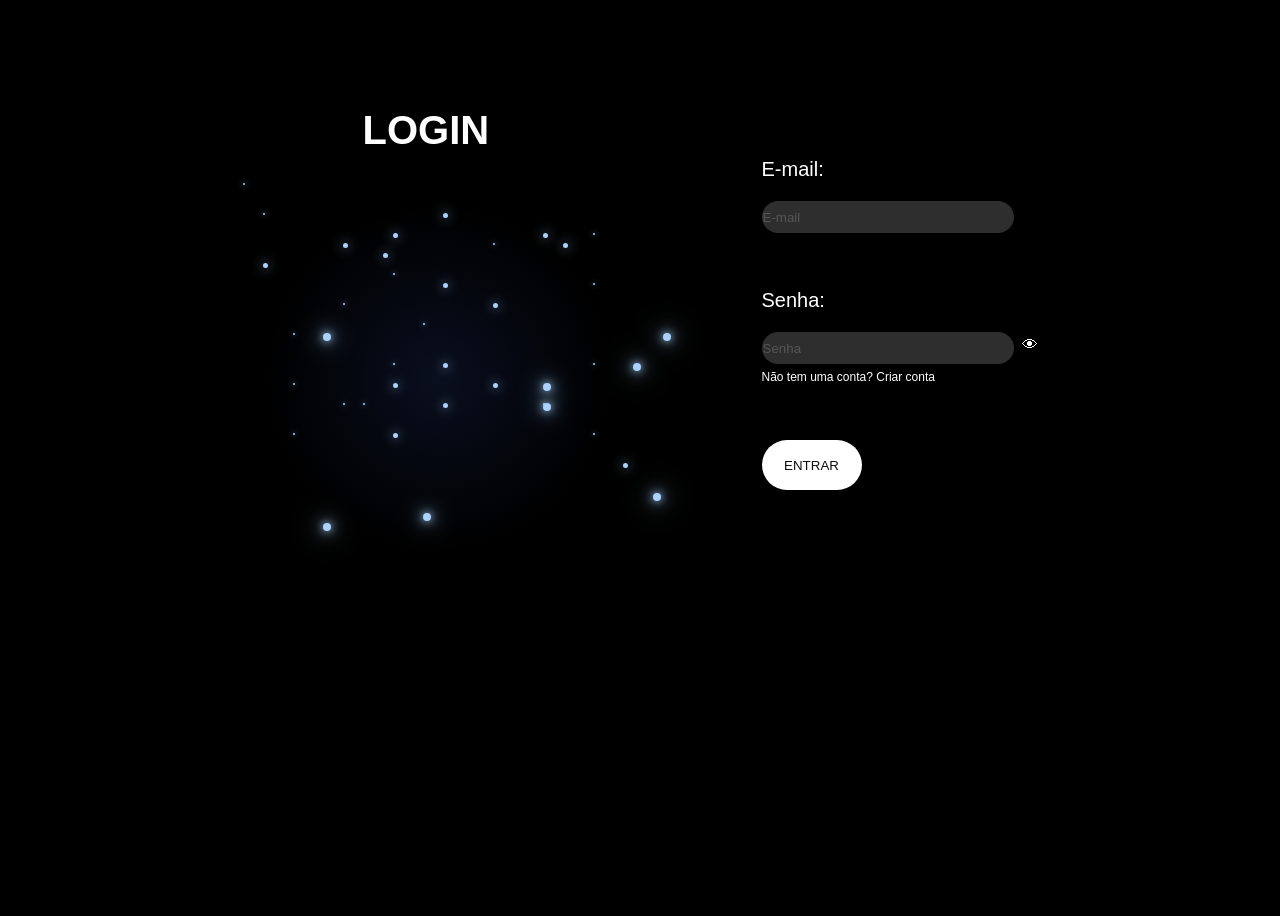
<file: index.html>
<!DOCTYPE html>
<html lang="pt-BR">
<head>
    <meta charset="UTF-8">
    <meta name="viewport" content="width=device-width, initial-scale=1.0">
    <title>Meu Primeiro Projeto</title>
    <link rel = "stylesheet" href= "style.css">
</head>
<body>
    <script src="script.js"></script>
    <div class = "container">
<div class = "esquerda"> 
 <h1>LOGIN</h1>

    <div class="espaco">

<div class="estrela pequena estrela1"></div>
<div class="estrela media estrela2"></div>
<div class="estrela grande estrela3"></div>
<div class="estrela pequena estrela4"></div>
<div class="estrela media estrela5"></div>
<div class="estrela pequena estrela6"></div>
<div class="estrela media estrela7"></div>
<div class="estrela pequena estrela8"></div>
<div class="estrela grande estrela9"></div>
<div class="estrela pequena estrela10"></div>
<div class="estrela media estrela11"></div>
<div class="estrela pequena estrela12"></div>
<div class="estrela media estrela13"></div>
<div class="estrela grande estrela14"></div>
<div class="estrela pequena estrela15"></div>
<div class="estrela media estrela16"></div>
<div class="estrela pequena estrela17"></div>
<div class="estrela media estrela18"></div>
<div class="estrela pequena estrela19"></div>
<div class="estrela grande estrela20"></div>
<div class="estrela pequena estrela21"></div>
<div class="estrela media estrela22"></div>
<div class="estrela pequena estrela23"></div>
<div class="estrela media estrela24"></div>
<div class="estrela grande estrela25"></div>
<div class="estrela pequena estrela26"></div>
<div class="estrela media estrela27"></div>
<div class="estrela pequena estrela28"></div>
<div class="estrela media estrela29"></div>
<div class="estrela grande estrela30"></div>
<div class="estrela pequena estrela31"></div>
<div class="estrela media estrela32"></div>
<div class="estrela pequena estrela33"></div>
<div class="estrela media estrela34"></div>
<div class="estrela grande estrela35"></div>
<div class="estrela pequena estrela36"></div>
<div class="estrela media estrela37"></div>
<div class="estrela pequena estrela38"></div>
<div class="estrela media estrela39"></div>
<div class="estrela grande estrela40"></div>

</div>

</div>

<div class = "direita">
 <p>E-mail:</p>
<input type = "text" placeholder = "E-mail">
<br><br>
<p>Senha:</p>
<input type = "password" placeholder = "Senha" id="senha">
<button1 onclick="mostrarsenha()">👁</button1>
<br><br>
  <a href="cadastro.html">Não tem uma conta? Criar conta</a>
  <br><br>
<button>ENTRAR</button>
<BR><BR>


</div>
    </div>
    
</body>
</html>
</file>
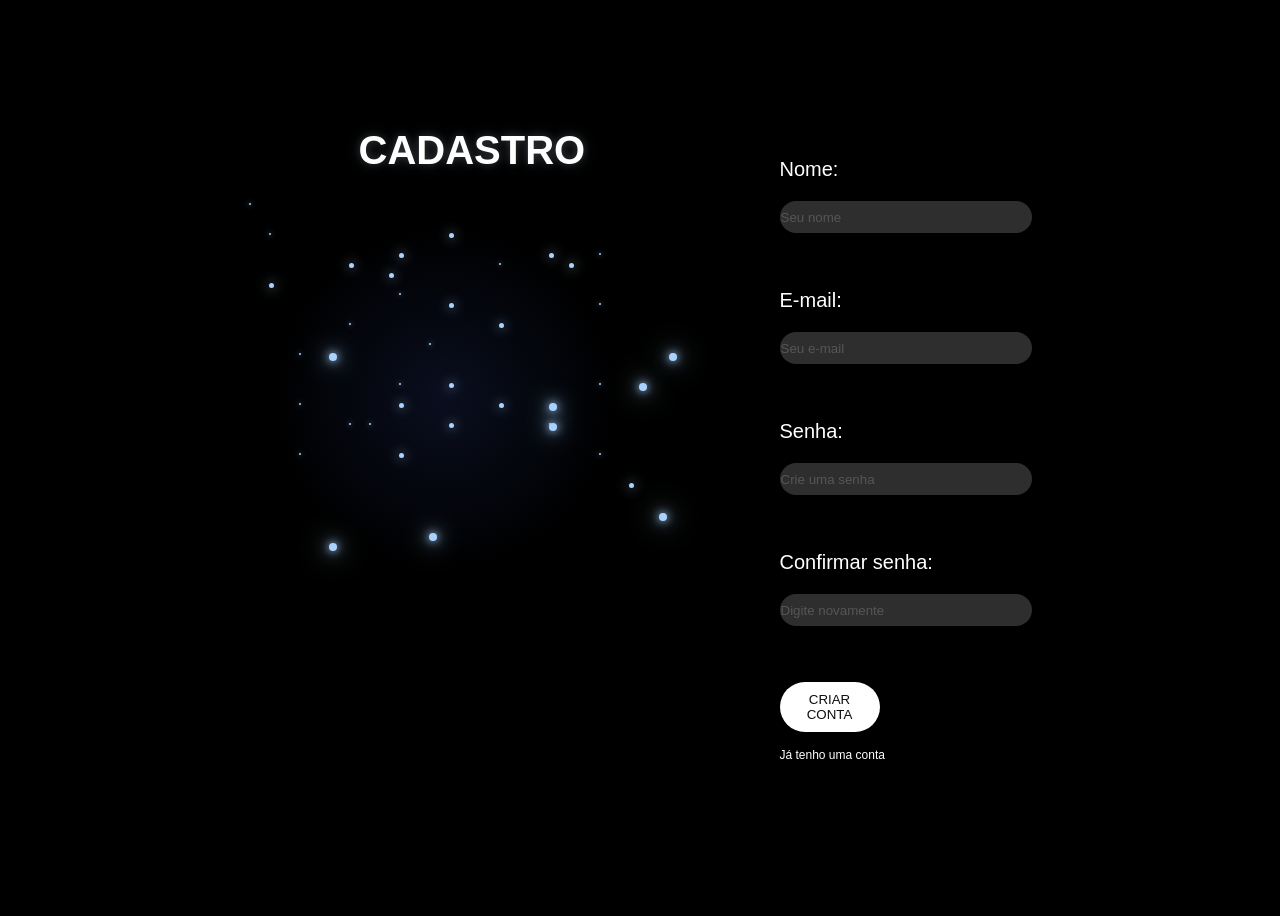
<file: cadastro.html>
<!DOCTYPE html>
<html lang="pt-BR">

<head>
    <meta charset="UTF-8">
    <meta name="viewport" content="width=device-width, initial-scale=1.0">
    <title>Criar Conta</title>

    <link rel="stylesheet" href="style.css">
</head>

<body>

    <div class="container">

        <div class="esquerda">

            <h1 class = "titulo-cadastro">CADASTRO</h1>

            <div class="espaco">
                <div class="estrela pequena estrela1"></div>
                <div class="estrela media estrela2"></div>
                <div class="estrela grande estrela3"></div>
                <div class="estrela pequena estrela4"></div>
                <div class="estrela media estrela5"></div>
                <div class="estrela pequena estrela6"></div>
                <div class="estrela media estrela7"></div>
                <div class="estrela pequena estrela8"></div>
                <div class="estrela grande estrela9"></div>
                <div class="estrela pequena estrela10"></div>
                <div class="estrela media estrela11"></div>
                <div class="estrela pequena estrela12"></div>
                <div class="estrela media estrela13"></div>
                <div class="estrela grande estrela14"></div>
                <div class="estrela pequena estrela15"></div>
                <div class="estrela media estrela16"></div>
                <div class="estrela pequena estrela17"></div>
                <div class="estrela media estrela18"></div>
                <div class="estrela pequena estrela19"></div>
                <div class="estrela grande estrela20"></div>
                <div class="estrela pequena estrela21"></div>
                <div class="estrela media estrela22"></div>
                <div class="estrela pequena estrela23"></div>
                <div class="estrela media estrela24"></div>
                <div class="estrela grande estrela25"></div>
                <div class="estrela pequena estrela26"></div>
                <div class="estrela media estrela27"></div>
                <div class="estrela pequena estrela28"></div>
                <div class="estrela media estrela29"></div>
                <div class="estrela grande estrela30"></div>
                <div class="estrela pequena estrela31"></div>
                <div class="estrela media estrela32"></div>
                <div class="estrela pequena estrela33"></div>
                <div class="estrela media estrela34"></div>
                <div class="estrela grande estrela35"></div>
                <div class="estrela pequena estrela36"></div>
                <div class="estrela media estrela37"></div>
                <div class="estrela pequena estrela38"></div>
                <div class="estrela media estrela39"></div>
                <div class="estrela grande estrela40"></div>


            </div>

        </div>

        <div class="direita">

            <p>Nome:</p>
            <input type="text" placeholder="Seu nome">

            <br><br>

            <p>E-mail:</p>
            <input type="email" placeholder="Seu e-mail">

            <br><br>

            <p>Senha:</p>
            <input type="password" placeholder="Crie uma senha">

            <br><br>

            <p>Confirmar senha:</p>
            <input type="password" placeholder="Digite novamente">

            <br><br>

            <button onclick="criarConta()">CRIAR CONTA</button>

            <br><br>

            <a href="index.html">Já tenho uma conta</a>

        </div>

    </div>

</body>

</html>
</file>
<file: style.css>
.container{
    display : flex;
    justify-content: space-around;
    height: 100vh;
}
body {
    background-color: rgb(0, 0, 0);
    font-family: arial;
    color: rgb(255, 255, 255);
}
.espaco::before{
    content: "";

    position: absolute;

    width: 350px;
    height: 350px;

    background: radial-gradient(
        circle,
        rgba(80,120,255,0.12) 0%,
        transparent 70%
    );

    left: 20px;
    top: 20px;
}

.espaco{
    position: relative;
    width: 450px;
    height: 300px;
    margin-top: 30px;
}

.estrela{
    position: absolute;
    border-radius: 50%;
    background: rgb(170,210,255);
    animation-iteration-count: infinite, infinite;
    animation-direction: alternate, alternate;
}
.micro{
    width: 1px;
    height: 1px;
    opacity: 0.4;
    box-shadow: 0 0 3px rgb(170,210,255);
}

.pequena{
    width: 2px;
    height: 2px;
    box-shadow: 0 0 5px rgb(170,210,255);
}

.media{
    width: 5px;
    height: 5px;
    box-shadow: 0 0 12px rgb(170,210,255);
}

.grande{
    width: 8px;
    height: 8px;
    box-shadow:
        0 0 8px rgb(170,210,255),
        0 0 18px rgb(170,210,255),
        0 0 30px rgb(170,210,255);
}
.supernova{
    width: 9px;
    height: 9px;
    background: white;

    box-shadow:
    0 0 8px white,
    0 0 20px rgb(170,210,255),
    0 0 35px rgb(170,210,255);

    animation: piscar 3s infinite;
}


.estrela2{
    top: 70px;
    left: 140px;
    animation-duration: 8s, 18s;
    animation-name: piscar, flutuar2;
}

.estrela3{
    top: 150px;
    left: 80px;
    animation-duration: 4s, 20s;
}

.estrela4{
    top: 220px;
    left: 300px;
    animation-duration: 9s, 15s;
    animation-name: piscar, flutuar2;
}

.estrela7{
    top: 50px;
    left: 300px;
    animation-duration: 6s, 16s;
}
.estrela8{
    top: 200px;
    left: 50px;
    animation-duration: 8s, 22s;
}

.estrela10{
    top: 180px;
    left: 150px;
    animation-duration: 9s, 20s;
}
.estrela11{
    top: 30px;
    left: 200px;
    animation-duration: 7s, 16s;
}
.estrela12{
    top: 250px;
    left: 350px;
    animation-duration: 6s, 14s;
}
.estrela13{
    top: 80px;
    left: 20px;
    animation-duration: 5s, 12s;
}

.estrela15{
    top: 220px;
    left: 120px;
    animation-duration: 4s, 16s;
}
.estrela16{
    top: 60px;
    left: 320px;
    animation-duration: 9s, 22s;
}
.estrela17{
    top: 140px;
    left: 180px;
    animation-duration: 7s, 15s;
}
.estrela18{
    top: 200px;
    left: 250px;
    animation-duration: 5s, 14s;
}
.estrela19{
    top: 90px;
    left: 150px;
    animation-duration: 6s, 20s;
}

.estrela21{
    top: 250px;
    left: 50px;
    animation-duration: 4s, 16s;
}
.estrela22{
    top: 120px;
    left: 250px;
    animation-duration: 9s, 22s;
}
.estrela23{
    top: 180px;
    left: 350px;
    animation-duration: 7s, 15s;
}
.estrela24{
    top: 60px;
    left: 100px;
    animation-duration: 5s, 14s;
}
.estrela25{
    top: 200px;
    left: 300px;
    animation-duration: 6s, 20s;
}
.estrela26{
    top: 150px;
    left: 50px;
    animation-duration: 8s, 18s;
}
.estrela27{
    top: 220px;
    left: 200px;
    animation-duration: 4s, 16s;
}
.estrela28{
    top: 100px;
    left: 350px;
    animation-duration: 9s, 22s;
}
.estrela29{
    top: 50px;
    left: 150px;
    animation-duration: 7s, 15s;
}

.estrela31{
    top: 120px;
    left: 100px;
    animation-duration: 6s, 20s;
}
.estrela32{
    top: 180px;
    left: 200px;
    animation-duration: 8s, 18s;
}
.estrela33{
    top: 60px;
    left: 250px;
    animation-duration: 4s, 16s;
}
.estrela34{
    top: 200px;
    left: 150px;
    animation-duration: 9s, 22s;
}

.estrela36{
    top: 220px;
    left: 100px;
    animation-duration: 5s, 14s;
}
.estrela37{
    top: 100px;
    left: 200px;
    animation-duration: 6s, 20s;
}
.estrela38{
    top: 50px;
    left: 350px;
    animation-duration: 8s, 18s;
}
.estrela39{
    top: 250px;
    left: 150px;
    animation-duration: 4s, 16s;
}
.estrela1{
    top: 30px;
    left: 20px;
}

.estrela5{
    top: 280px;
    left: 380px;
}

.estrela9{
    top: 150px;
    left: 420px;
}

.estrela14{
    top: 220px;
    left: 300px;
}

.estrela20{
    top: 330px;
    left: 180px;
}

.estrela30{
    top: 310px;
    left: 410px;
}

.estrela35{
    top: 180px;
    left: 390px;
}

.estrela40{
    top: 340px;
    left: 80px;
}

.estrela:nth-child(3n){
    animation-name: piscar, flutuar1;
    animation-duration: 5s, 18s;
}

.estrela:nth-child(3n+1){
    animation-name: piscar, flutuar2;
    animation-duration: 8s, 22s;
}

.estrela:nth-child(3n+2){
    animation-name: piscar, flutuar3;
    animation-duration: 6s, 16s;
}

input{
    width: 250px;
    height: 30px;
    background-color: rgb(46, 46, 46);
    padding: 01px;;
    border: 0px solid rgb(0, 1, 72);
    border-radius: 30px;
}
input::placeholder{
    color: rgb(86, 86, 86);
    font-family: 'Gill Sans', 'Gill Sans MT', Calibri, 'Trebuchet MS', sans-serif;
}
h1{
    font-size: 40px;
    margin-left: 120px;
    margin-top: 100px;
    font-family: Arial, Helvetica, sans-serif;
    
}

.titulo-cadastro{
    font-size: 40px;
    margin-left: 50px;
    margin-top: 100px;
    font-family: Arial, Helvetica, sans-serif;

    text-shadow:
    0 0 8px rgba(255,255,255,0.2),
    0 0 18px rgba(170,210,255,0.15);

    margin-left: 110px;
    margin-top: 120px;
}
p{
    font-size: 20px;
}

.direita{
        display: flex;
    flex-direction: column;
    margin-top: 130px;
    margin-left: -400px;
}

button{
    width: 100px;
    height: 50px;
    color: rgb(14, 14, 14);   
    background-color: rgb(255, 255, 255);
    border : 0px solid rgb(0, 1, 72);
    border-radius: 30px;
    margin-top: 20px;
    font-family: 'Gill Sans', 'Gill Sans MT', Calibri, 'Trebuchet MS', sans-serif;
}

button1{
    margin-top: -28px;
    margin-left: 260px;
}
a{
    color: white;
    text-decoration: none;
    font-size: 12px;
    margin-top: -20px;
}
a:hover{
    color: rgb(86, 86, 86);
}

@keyframes piscar{

    0%{
        opacity: 0.2;
    }

    30%{
        opacity: 0.7;
    }

    60%{
        opacity: 1;
    }

    100%{
        opacity: 0.3;
    }

}

@keyframes flutuar1{

    0%{
        transform: translate(0px,0px);
    }

    25%{
        transform: translate(8px,-8px);
    }

    50%{
        transform: translate(-10px,-15px);
    }

    75%{
        transform: translate(5px,8px);
    }

    100%{
        transform: translate(0px,0px);
    }

}

@keyframes flutuar2{

    0%{
        transform: translate(0px,0px);
    }

    25%{
        transform: translate(-12px,-6px);
    }

    50%{
        transform: translate(8px,10px);
    }

    75%{
        transform: translate(12px,-10px);
    }

    100%{
        transform: translate(0px,0px);
    }

}

@keyframes flutuar3{

    0%{
        transform: translate(0px,0px);
    }

    20%{
        transform: translate(6px,-12px);
    }

    50%{
        transform: translate(-6px,6px);
    }

    80%{
        transform: translate(10px,-4px);
    }

    100%{
        transform: translate(0px,0px);
    }

}
</file>
